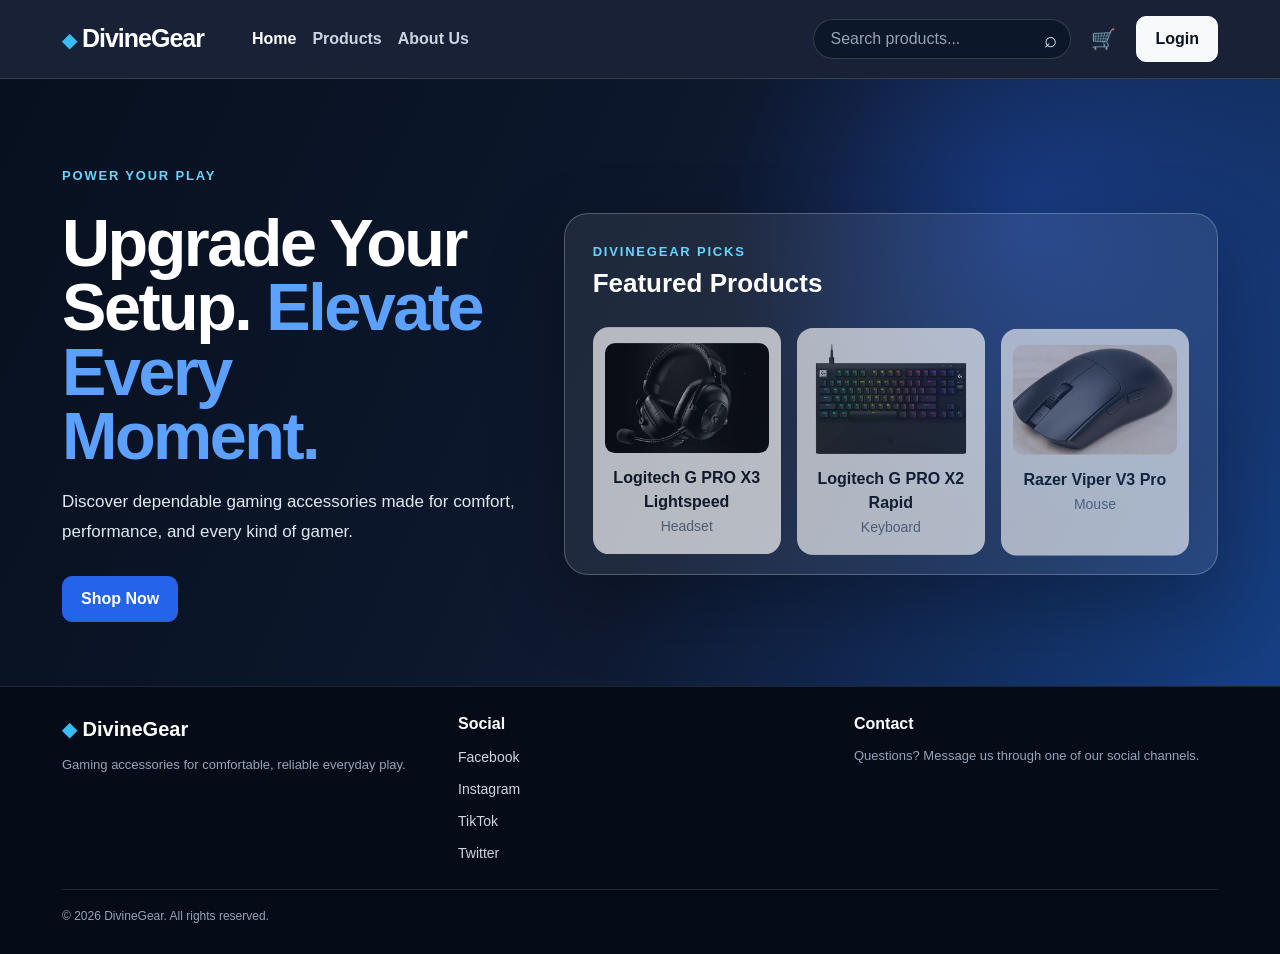
<file: DivineGear/index.html>
<!doctype html>
<html lang="en">
	<head>
		<meta charset="UTF-8" />
		<meta name="viewport" content="width=device-width, initial-scale=1.0" />
		<title>DivineGear | Home</title>
		<link
			href="https://cdn.jsdelivr.net/npm/bootstrap@5.0.2/dist/css/bootstrap.min.css"
			rel="stylesheet"
			integrity="sha384-EVSTQN3/azprG1Anm3QDgpJLIm9Nao0Yz1ztcQTwFspd3yD65VohhpuuCOmLASjC"
			crossorigin="anonymous"
		/>
		<link rel="stylesheet" href="assets/css/style.css" />
	</head>
	<body class="d-flex flex-column min-vh-100">
		<!-- Main navigation -->
		<header>
			<nav class="navbar navbar-expand-lg navbar-dark">
				<div class="container">
					<a class="navbar-brand" href="index.html"><span class="brand-mark">◆</span> DivineGear</a>
					<button class="navbar-toggler" type="button" data-bs-toggle="collapse" data-bs-target="#navMenu" aria-label="Open navigation"><span class="navbar-toggler-icon"></span></button>
					<div class="collapse navbar-collapse" id="navMenu">
						<ul class="navbar-nav me-auto ps-lg-4">
							<li class="nav-item"><a class="nav-link active" href="index.html">Home</a></li>
							<li class="nav-item"><a class="nav-link" href="products.html">Products</a></li>
							<li class="nav-item"><a class="nav-link" href="index.html#featured">About Us</a></li>
						</ul>
						<div class="d-flex flex-wrap align-items-center gap-2 py-2">
							<form class="search-box flex-grow-1" id="searchForm" role="search">
								<input class="form-control" type="search" id="searchInput" placeholder="Search products..." aria-label="Search products" />
								<button type="submit" aria-label="Search">⌕</button>
							</form>
							<button class="cart-btn" type="button" id="cartBtn" aria-label="Shopping cart">🛒<span class="cart-count d-none" id="cartCount">0</span></button>
							<div class="d-flex align-items-center gap-2" id="userArea"></div>
						</div>
					</div>
				</div>
			</nav>
		</header>

		<!-- Main page content -->
		<main class="hero flex-grow-1">
			<div class="container">
				<div class="row align-items-center g-5">
					<div class="col-lg-5">
						<p class="eyebrow">POWER YOUR PLAY</p>
						<h1>
							Upgrade Your Setup. <span>Elevate<br />Every<br />Moment.</span>
						</h1>
						<p class="hero-copy">
							Discover dependable gaming accessories made for comfort, performance,
							and every kind of gamer.
						</p>
						<a class="btn btn-primary" href="products.html">Shop Now</a>
					</div>
					<div class="col-lg-7">
						<div class="featured-panel" id="featured">
							<p class="panel-kicker">DIVINEGEAR PICKS</p>
							<h2>Featured Products</h2>
							<div class="row g-3" id="featuredGrid"></div>
						</div>
					</div>
				</div>
			</div>
		</main>

		<!-- Page footer -->
		<footer class="footer" id="contact">
			<div class="container">
				<div class="footer-content">
					<section class="footer-section" id="about-us">
						<a class="brand footer-brand" href="index.html"><span class="brand-mark">◆</span> DivineGear</a>
						<p>Gaming accessories for comfortable, reliable everyday play.</p>
					</section>
					<section class="footer-section">
						<h2>Social</h2>
						<ul class="footer-links">
							<li><a href="https://www.facebook.com/" target="_blank" rel="noopener noreferrer">Facebook</a></li>
							<li><a href="https://www.instagram.com/" target="_blank" rel="noopener noreferrer">Instagram</a></li>
							<li><a href="https://www.tiktok.com/" target="_blank" rel="noopener noreferrer">TikTok</a></li>
							<li><a href="https://twitter.com/" target="_blank" rel="noopener noreferrer">Twitter</a></li>
						</ul>
					</section>
					<section class="footer-section">
						<h2>Contact</h2>
						<p>Questions? Message us through one of our social channels.</p>
					</section>
				</div>
				<p class="footer-bottom">© 2026 DivineGear. All rights reserved.</p>
			</div>
		</footer>
		<!-- Login form modal -->
		<div class="modal fade" id="loginModal" tabindex="-1" aria-hidden="true">
			<div class="modal-dialog modal-dialog-centered"><div class="modal-content text-dark">
				<div class="modal-header"><h2 class="modal-title fs-4">Login</h2><button type="button" class="btn-close" data-bs-dismiss="modal" aria-label="Close"></button></div>
				<form id="loginForm" novalidate>
					<div class="modal-body">
						<div class="mb-3"><label class="form-label fw-bold" for="loginUsername">Username</label>
							<input type="text" class="form-control" id="loginUsername" name="username" placeholder="Enter your username" />
							<div class="invalid-feedback"></div></div>
						<div class="mb-3"><label class="form-label fw-bold" for="loginPassword">Password</label>
							<input type="password" class="form-control" id="loginPassword" name="password" placeholder="Enter your password" />
							<div class="invalid-feedback"></div></div>
						<button class="btn btn-primary w-100" type="submit">Login</button>
						<p class="mt-3 mb-0">Don't have an account? <button class="btn btn-primary btn-sm" type="button" id="goRegister">Register</button></p>
					</div>
				</form>
			</div></div>
		</div>

		<!-- Registration form modal -->
		<div class="modal fade" id="registerModal" tabindex="-1" aria-hidden="true">
			<div class="modal-dialog modal-dialog-centered"><div class="modal-content text-dark">
				<div class="modal-header"><h2 class="modal-title fs-4">Create Account</h2><button type="button" class="btn-close" data-bs-dismiss="modal" aria-label="Close"></button></div>
				<form id="registerForm" novalidate>
					<div class="modal-body">
						<div class="mb-3"><label class="form-label fw-bold" for="regUsername">Username</label>
							<input type="text" class="form-control" id="regUsername" name="username" placeholder="6-20 letters, numbers, underscores" />
							<div class="invalid-feedback"></div></div>
						<div class="mb-3"><label class="form-label fw-bold" for="regEmail">Email</label>
							<input type="text" class="form-control" id="regEmail" name="email" placeholder="Enter your email" />
							<div class="invalid-feedback"></div></div>
						<div class="mb-3"><label class="form-label fw-bold" for="regPassword">Password</label>
							<input type="password" class="form-control" id="regPassword" name="password" placeholder="Create a password" />
							<div class="invalid-feedback"></div></div>
						<div class="mb-3"><label class="form-label fw-bold" for="regConfirm">Confirm Password</label>
							<input type="password" class="form-control" id="regConfirm" name="confirm" placeholder="Confirm your password" />
							<div class="invalid-feedback"></div></div>
						<button class="btn btn-primary w-100" type="submit">Register</button>
					</div>
				</form>
			</div></div>
		</div>

		<!-- Shopping cart modal -->
		<div class="modal fade" id="cartModal" tabindex="-1" aria-hidden="true">
			<div class="modal-dialog modal-dialog-centered"><div class="modal-content text-dark">
				<div class="modal-header"><h2 class="modal-title fs-4">Your Shopping Cart</h2><button type="button" class="btn-close" data-bs-dismiss="modal" aria-label="Close"></button></div>
				<div class="modal-body">
					<div id="cartItems"></div>
					<div class="d-flex justify-content-between fw-bold border-top pt-3"><span>Total</span><strong id="cartTotal">₱0</strong></div>
				</div>
				<div class="modal-footer">
					<button class="btn btn-light border" type="button" id="clearCartBtn">Clear Cart</button>
					<a class="btn btn-primary" href="products.html">Continue Shopping</a>
				</div>
			</div></div>
		</div>
		<div class="toast-message" id="toast" role="status"></div>
		<!-- JavaScript files -->
		<script
			src="https://cdn.jsdelivr.net/npm/bootstrap@5.0.2/dist/js/bootstrap.bundle.min.js"
			integrity="sha384-MrcW6ZMFYlzcLA8Nl+NtUVF0sA7MsXsP1UyJoMp4YLEuNSfAP+JcXn/tWtIaxVXM"
			crossorigin="anonymous"
		></script>
		<script src="https://cdn.jsdelivr.net/npm/gsap@3.15/dist/gsap.min.js"></script>
		<script src="assets/js/data/products.js"></script>
		<script src="assets/js/utils.js"></script>
		<script src="assets/js/validation.js"></script>
		<script src="assets/js/auth.js"></script>
		<script src="assets/js/animations.js"></script>
		<script src="assets/js/products.js"></script>
	</body>
</html>
</file>
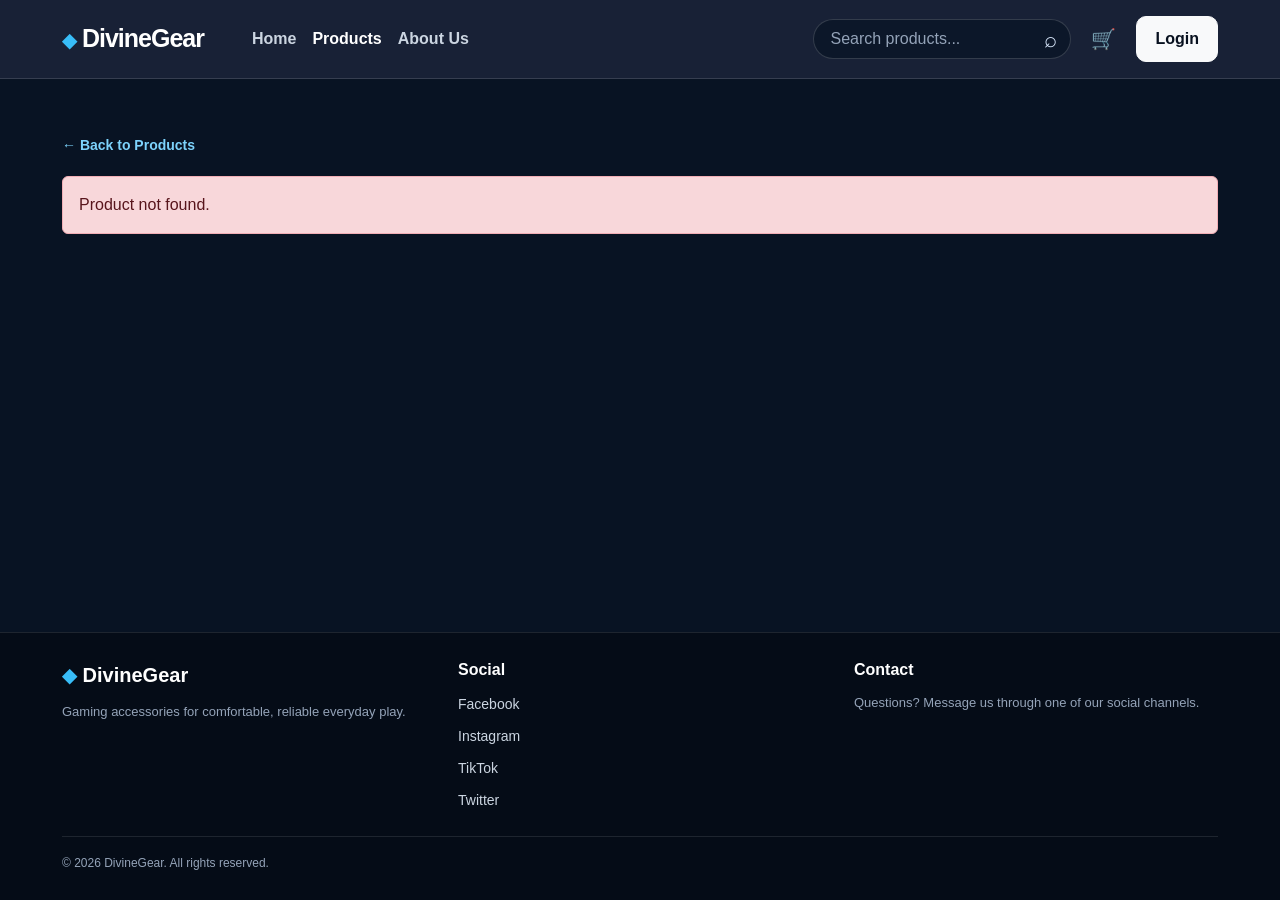
<file: DivineGear/product.html>
<!doctype html>
<html lang="en">
	<head>
		<meta charset="UTF-8" />
		<meta name="viewport" content="width=device-width, initial-scale=1.0" />
		<title>DivineGear | Product Details</title>
		<link href="https://cdn.jsdelivr.net/npm/bootstrap@5.0.2/dist/css/bootstrap.min.css" rel="stylesheet" integrity="sha384-EVSTQN3/azprG1Anm3QDgpJLIm9Nao0Yz1ztcQTwFspd3yD65VohhpuuCOmLASjC" crossorigin="anonymous" />
		<link rel="stylesheet" href="assets/css/style.css" />
	</head>
	<body class="d-flex flex-column min-vh-100">
		<!-- Main navigation -->
		<header>
			<nav class="navbar navbar-expand-lg navbar-dark">
				<div class="container">
					<a class="navbar-brand" href="index.html"><span class="brand-mark">◆</span> DivineGear</a>
					<button class="navbar-toggler" type="button" data-bs-toggle="collapse" data-bs-target="#navMenu" aria-label="Open navigation"><span class="navbar-toggler-icon"></span></button>
					<div class="collapse navbar-collapse" id="navMenu">
						<ul class="navbar-nav me-auto ps-lg-4">
							<li class="nav-item"><a class="nav-link" href="index.html">Home</a></li>
							<li class="nav-item"><a class="nav-link active" href="products.html">Products</a></li>
							<li class="nav-item"><a class="nav-link" href="index.html#featured">About Us</a></li>
						</ul>
						<div class="d-flex flex-wrap align-items-center gap-2 py-2">
							<form class="search-box flex-grow-1" id="searchForm" role="search">
								<input class="form-control" type="search" id="searchInput" placeholder="Search products..." aria-label="Search products" />
								<button type="submit" aria-label="Search">⌕</button>
							</form>
							<button class="cart-btn" type="button" id="cartBtn" aria-label="Shopping cart">🛒<span class="cart-count d-none" id="cartCount">0</span></button>
							<div class="d-flex align-items-center gap-2" id="userArea"></div>
						</div>
					</div>
				</div>
			</nav>
		</header>

		<!-- Main page content -->
		<main class="products-section flex-grow-1">
			<div class="container">
				<a class="back-link" href="products.html">← Back to Products</a>
				<div id="productDetail"></div>
			</div>
		</main>

		<!-- Page footer -->
		<footer class="footer" id="contact">
			<div class="container">
				<div class="footer-content">
					<section class="footer-section" id="about-us">
						<a class="brand footer-brand" href="index.html"><span class="brand-mark">◆</span> DivineGear</a>
						<p>Gaming accessories for comfortable, reliable everyday play.</p>
					</section>
					<section class="footer-section">
						<h2>Social</h2>
						<ul class="footer-links">
							<li><a href="https://www.facebook.com/" target="_blank" rel="noopener noreferrer">Facebook</a></li>
							<li><a href="https://www.instagram.com/" target="_blank" rel="noopener noreferrer">Instagram</a></li>
							<li><a href="https://www.tiktok.com/" target="_blank" rel="noopener noreferrer">TikTok</a></li>
							<li><a href="https://twitter.com/" target="_blank" rel="noopener noreferrer">Twitter</a></li>
						</ul>
					</section>
					<section class="footer-section">
						<h2>Contact</h2>
						<p>Questions? Message us through one of our social channels.</p>
					</section>
				</div>
				<p class="footer-bottom">© 2026 DivineGear. All rights reserved.</p>
			</div>
		</footer>
		<!-- Login form modal -->
		<div class="modal fade" id="loginModal" tabindex="-1" aria-hidden="true">
			<div class="modal-dialog modal-dialog-centered"><div class="modal-content text-dark">
				<div class="modal-header"><h2 class="modal-title fs-4">Login</h2><button type="button" class="btn-close" data-bs-dismiss="modal" aria-label="Close"></button></div>
				<form id="loginForm" novalidate>
					<div class="modal-body">
						<div class="mb-3"><label class="form-label fw-bold" for="loginUsername">Username</label>
							<input type="text" class="form-control" id="loginUsername" name="username" placeholder="Enter your username" />
							<div class="invalid-feedback"></div></div>
						<div class="mb-3"><label class="form-label fw-bold" for="loginPassword">Password</label>
							<input type="password" class="form-control" id="loginPassword" name="password" placeholder="Enter your password" />
							<div class="invalid-feedback"></div></div>
						<button class="btn btn-primary w-100" type="submit">Login</button>
						<p class="mt-3 mb-0">Don't have an account? <button class="btn btn-primary btn-sm" type="button" id="goRegister">Register</button></p>
					</div>
				</form>
			</div></div>
		</div>

		<!-- Registration form modal -->
		<div class="modal fade" id="registerModal" tabindex="-1" aria-hidden="true">
			<div class="modal-dialog modal-dialog-centered"><div class="modal-content text-dark">
				<div class="modal-header"><h2 class="modal-title fs-4">Create Account</h2><button type="button" class="btn-close" data-bs-dismiss="modal" aria-label="Close"></button></div>
				<form id="registerForm" novalidate>
					<div class="modal-body">
						<div class="mb-3"><label class="form-label fw-bold" for="regUsername">Username</label>
							<input type="text" class="form-control" id="regUsername" name="username" placeholder="6-20 letters, numbers, underscores" />
							<div class="invalid-feedback"></div></div>
						<div class="mb-3"><label class="form-label fw-bold" for="regEmail">Email</label>
							<input type="text" class="form-control" id="regEmail" name="email" placeholder="Enter your email" />
							<div class="invalid-feedback"></div></div>
						<div class="mb-3"><label class="form-label fw-bold" for="regPassword">Password</label>
							<input type="password" class="form-control" id="regPassword" name="password" placeholder="Create a password" />
							<div class="invalid-feedback"></div></div>
						<div class="mb-3"><label class="form-label fw-bold" for="regConfirm">Confirm Password</label>
							<input type="password" class="form-control" id="regConfirm" name="confirm" placeholder="Confirm your password" />
							<div class="invalid-feedback"></div></div>
						<button class="btn btn-primary w-100" type="submit">Register</button>
					</div>
				</form>
			</div></div>
		</div>

		<!-- Shopping cart modal -->
		<div class="modal fade" id="cartModal" tabindex="-1" aria-hidden="true">
			<div class="modal-dialog modal-dialog-centered"><div class="modal-content text-dark">
				<div class="modal-header"><h2 class="modal-title fs-4">Your Shopping Cart</h2><button type="button" class="btn-close" data-bs-dismiss="modal" aria-label="Close"></button></div>
				<div class="modal-body">
					<div id="cartItems"></div>
					<div class="d-flex justify-content-between fw-bold border-top pt-3"><span>Total</span><strong id="cartTotal">₱0</strong></div>
				</div>
				<div class="modal-footer">
					<button class="btn btn-light border" type="button" id="clearCartBtn">Clear Cart</button>
					<a class="btn btn-primary" href="products.html">Continue Shopping</a>
				</div>
			</div></div>
		</div>
		<div class="toast-message" id="toast" role="status"></div>
		<!-- JavaScript files -->
		<script src="https://cdn.jsdelivr.net/npm/bootstrap@5.0.2/dist/js/bootstrap.bundle.min.js" integrity="sha384-MrcW6ZMFYlzcLA8Nl+NtUVF0sA7MsXsP1UyJoMp4YLEuNSfAP+JcXn/tWtIaxVXM" crossorigin="anonymous"></script>
		<script src="assets/js/data/products.js"></script>
		<script src="assets/js/utils.js"></script>
		<script src="assets/js/validation.js"></script>
		<script src="assets/js/auth.js"></script>
		<script src="assets/js/product-details.js"></script>
	</body>
</html>
</file>
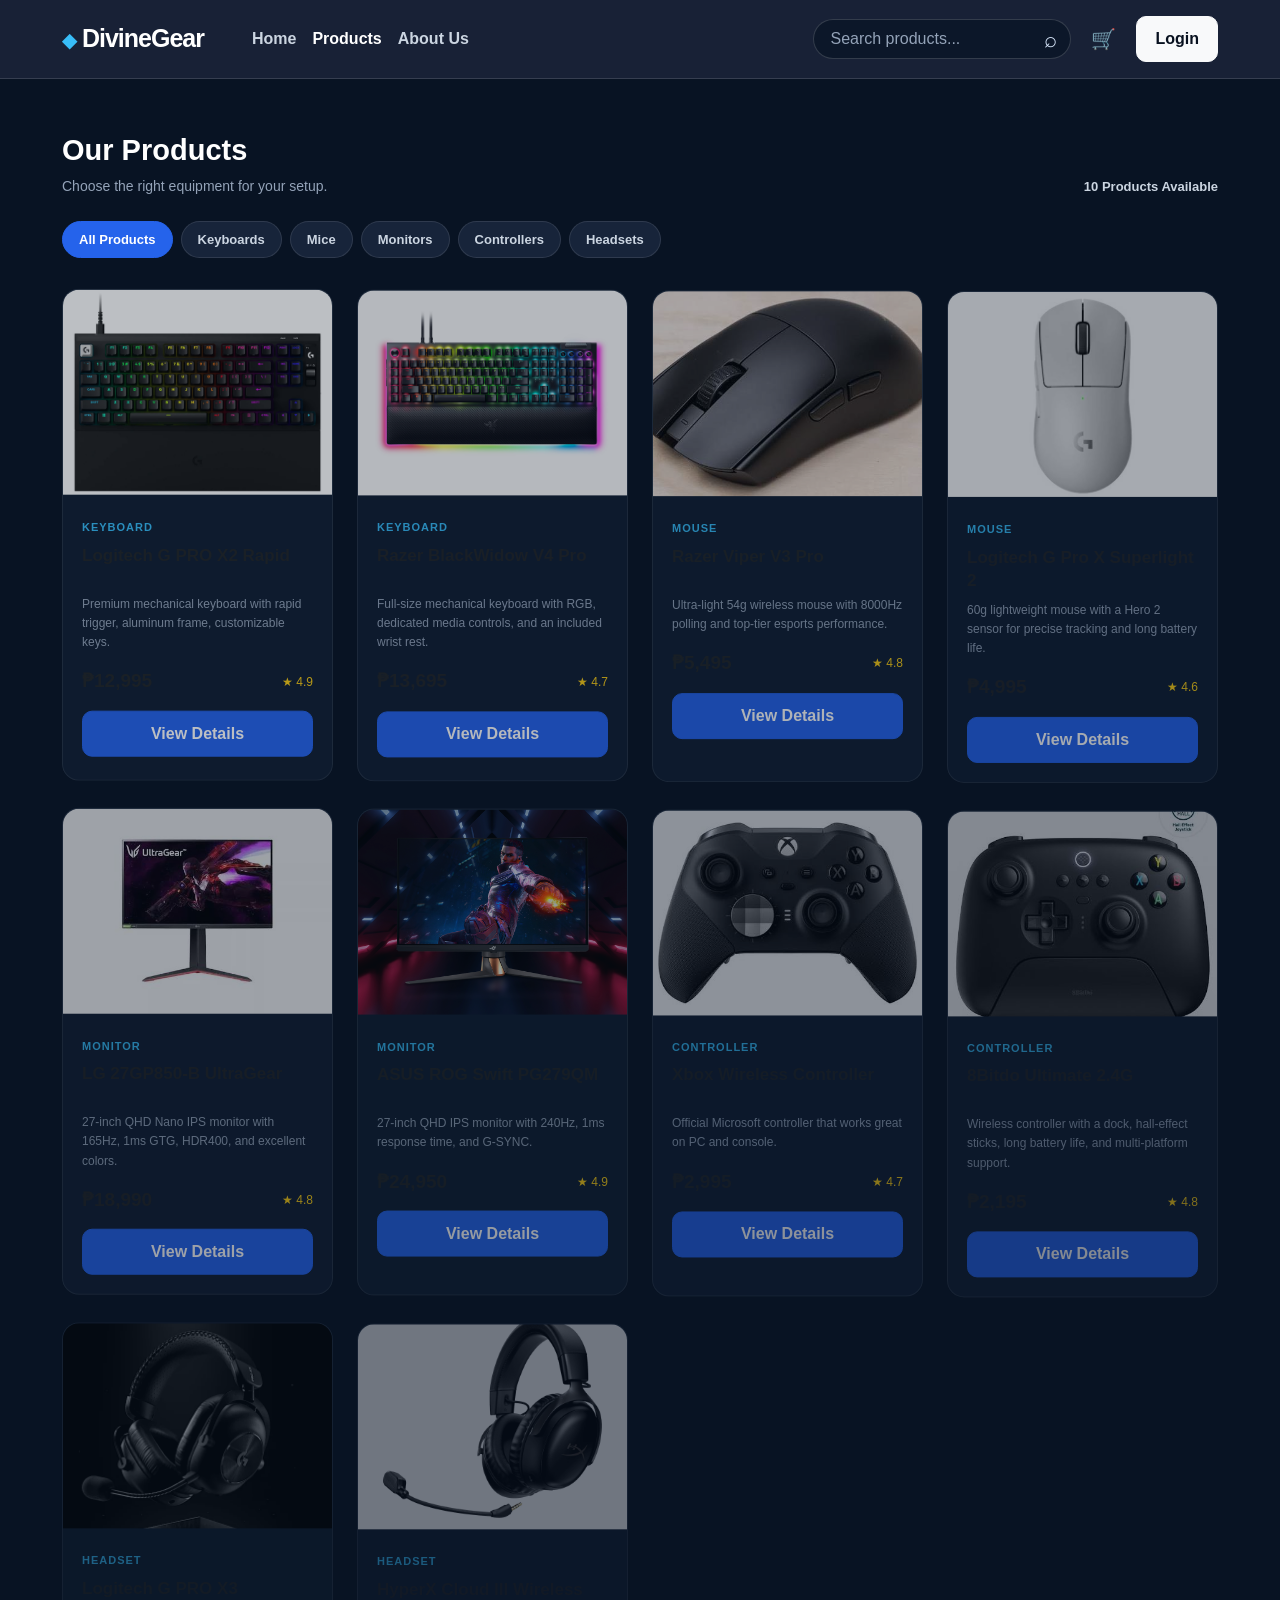
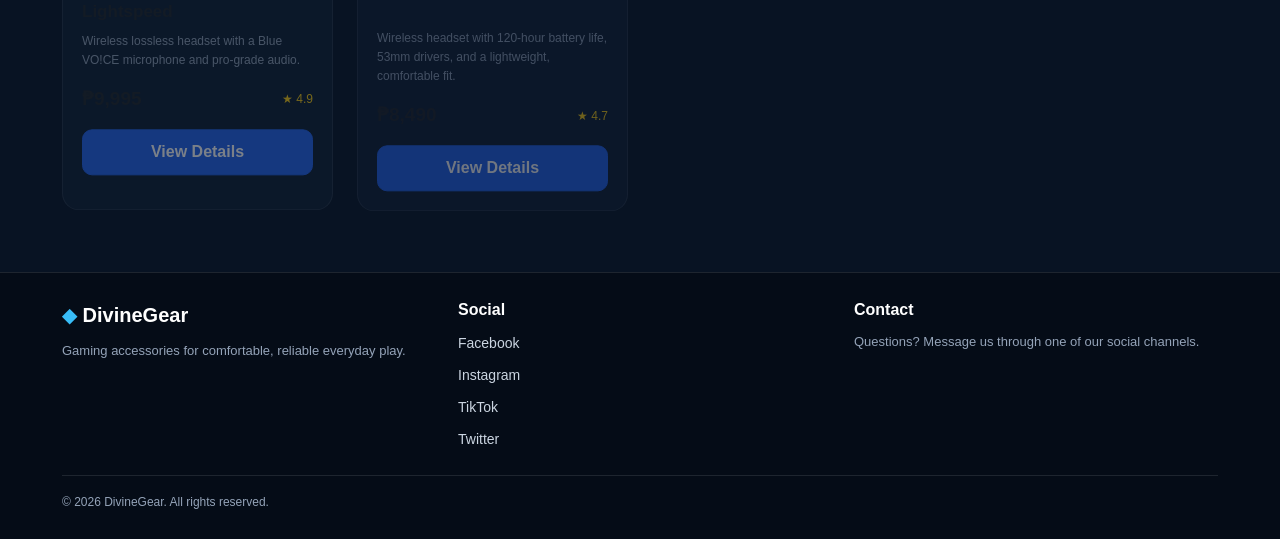
<file: DivineGear/products.html>
<!doctype html>
<html lang="en">
	<head>
		<meta charset="UTF-8" />
		<meta name="viewport" content="width=device-width, initial-scale=1.0" />
		<title>DivineGear | Products</title>
		<link href="https://cdn.jsdelivr.net/npm/bootstrap@5.0.2/dist/css/bootstrap.min.css" rel="stylesheet" integrity="sha384-EVSTQN3/azprG1Anm3QDgpJLIm9Nao0Yz1ztcQTwFspd3yD65VohhpuuCOmLASjC" crossorigin="anonymous" />
		<link rel="stylesheet" href="assets/css/style.css" />
	</head>
	<body class="d-flex flex-column min-vh-100">
		<!-- Main navigation -->
		<header>
			<nav class="navbar navbar-expand-lg navbar-dark">
				<div class="container">
					<a class="navbar-brand" href="index.html"><span class="brand-mark">◆</span> DivineGear</a>
					<button class="navbar-toggler" type="button" data-bs-toggle="collapse" data-bs-target="#navMenu" aria-label="Open navigation"><span class="navbar-toggler-icon"></span></button>
					<div class="collapse navbar-collapse" id="navMenu">
						<ul class="navbar-nav me-auto ps-lg-4">
							<li class="nav-item"><a class="nav-link" href="index.html">Home</a></li>
							<li class="nav-item"><a class="nav-link active" href="products.html">Products</a></li>
							<li class="nav-item"><a class="nav-link" href="index.html#featured">About Us</a></li>
						</ul>
						<div class="d-flex flex-wrap align-items-center gap-2 py-2">
							<form class="search-box flex-grow-1" id="searchForm" role="search">
								<input class="form-control" type="search" id="searchInput" placeholder="Search products..." aria-label="Search products" />
								<button type="submit" aria-label="Search">⌕</button>
							</form>
							<button class="cart-btn" type="button" id="cartBtn" aria-label="Shopping cart">🛒<span class="cart-count d-none" id="cartCount">0</span></button>
							<div class="d-flex align-items-center gap-2" id="userArea"></div>
						</div>
					</div>
				</div>
			</nav>
		</header>

		<!-- Main page content -->
		<main class="products-section flex-grow-1">
			<div class="container">
				<div class="section-top d-flex flex-wrap justify-content-between align-items-end gap-2 mb-4">
					<div><h2>Our Products</h2><p>Choose the right equipment for your setup.</p></div>
					<span class="product-total" id="productTotal"></span>
				</div>
				<div class="d-flex flex-wrap gap-2 mb-4" id="categoryList"></div>
				<div class="row row-cols-1 row-cols-sm-2 row-cols-lg-4 g-4" id="productGrid"></div>
				<p class="text-center mt-4 d-none" id="noResults">No products found. Try another search.</p>
			</div>
		</main>

		<!-- Page footer -->
		<footer class="footer" id="contact">
			<div class="container">
				<div class="footer-content">
					<section class="footer-section" id="about-us">
						<a class="brand footer-brand" href="index.html"><span class="brand-mark">◆</span> DivineGear</a>
						<p>Gaming accessories for comfortable, reliable everyday play.</p>
					</section>
					<section class="footer-section">
						<h2>Social</h2>
						<ul class="footer-links">
							<li><a href="https://www.facebook.com/" target="_blank" rel="noopener noreferrer">Facebook</a></li>
							<li><a href="https://www.instagram.com/" target="_blank" rel="noopener noreferrer">Instagram</a></li>
							<li><a href="https://www.tiktok.com/" target="_blank" rel="noopener noreferrer">TikTok</a></li>
							<li><a href="https://twitter.com/" target="_blank" rel="noopener noreferrer">Twitter</a></li>
						</ul>
					</section>
					<section class="footer-section">
						<h2>Contact</h2>
						<p>Questions? Message us through one of our social channels.</p>
					</section>
				</div>
				<p class="footer-bottom">© 2026 DivineGear. All rights reserved.</p>
			</div>
		</footer>
		<!-- Login form modal -->
		<div class="modal fade" id="loginModal" tabindex="-1" aria-hidden="true">
			<div class="modal-dialog modal-dialog-centered"><div class="modal-content text-dark">
				<div class="modal-header"><h2 class="modal-title fs-4">Login</h2><button type="button" class="btn-close" data-bs-dismiss="modal" aria-label="Close"></button></div>
				<form id="loginForm" novalidate>
					<div class="modal-body">
						<div class="mb-3"><label class="form-label fw-bold" for="loginUsername">Username</label>
							<input type="text" class="form-control" id="loginUsername" name="username" placeholder="Enter your username" />
							<div class="invalid-feedback"></div></div>
						<div class="mb-3"><label class="form-label fw-bold" for="loginPassword">Password</label>
							<input type="password" class="form-control" id="loginPassword" name="password" placeholder="Enter your password" />
							<div class="invalid-feedback"></div></div>
						<button class="btn btn-primary w-100" type="submit">Login</button>
						<p class="mt-3 mb-0">Don't have an account? <button class="btn btn-primary btn-sm" type="button" id="goRegister">Register</button></p>
					</div>
				</form>
			</div></div>
		</div>

		<!-- Registration form modal -->
		<div class="modal fade" id="registerModal" tabindex="-1" aria-hidden="true">
			<div class="modal-dialog modal-dialog-centered"><div class="modal-content text-dark">
				<div class="modal-header"><h2 class="modal-title fs-4">Create Account</h2><button type="button" class="btn-close" data-bs-dismiss="modal" aria-label="Close"></button></div>
				<form id="registerForm" novalidate>
					<div class="modal-body">
						<div class="mb-3"><label class="form-label fw-bold" for="regUsername">Username</label>
							<input type="text" class="form-control" id="regUsername" name="username" placeholder="6-20 letters, numbers, underscores" />
							<div class="invalid-feedback"></div></div>
						<div class="mb-3"><label class="form-label fw-bold" for="regEmail">Email</label>
							<input type="text" class="form-control" id="regEmail" name="email" placeholder="Enter your email" />
							<div class="invalid-feedback"></div></div>
						<div class="mb-3"><label class="form-label fw-bold" for="regPassword">Password</label>
							<input type="password" class="form-control" id="regPassword" name="password" placeholder="Create a password" />
							<div class="invalid-feedback"></div></div>
						<div class="mb-3"><label class="form-label fw-bold" for="regConfirm">Confirm Password</label>
							<input type="password" class="form-control" id="regConfirm" name="confirm" placeholder="Confirm your password" />
							<div class="invalid-feedback"></div></div>
						<button class="btn btn-primary w-100" type="submit">Register</button>
					</div>
				</form>
			</div></div>
		</div>

		<!-- Shopping cart modal -->
		<div class="modal fade" id="cartModal" tabindex="-1" aria-hidden="true">
			<div class="modal-dialog modal-dialog-centered"><div class="modal-content text-dark">
				<div class="modal-header"><h2 class="modal-title fs-4">Your Shopping Cart</h2><button type="button" class="btn-close" data-bs-dismiss="modal" aria-label="Close"></button></div>
				<div class="modal-body">
					<div id="cartItems"></div>
					<div class="d-flex justify-content-between fw-bold border-top pt-3"><span>Total</span><strong id="cartTotal">₱0</strong></div>
				</div>
				<div class="modal-footer">
					<button class="btn btn-light border" type="button" id="clearCartBtn">Clear Cart</button>
					<a class="btn btn-primary" href="products.html">Continue Shopping</a>
				</div>
			</div></div>
		</div>
		<div class="toast-message" id="toast" role="status"></div>
		<!-- JavaScript files -->
		<script src="https://cdn.jsdelivr.net/npm/bootstrap@5.0.2/dist/js/bootstrap.bundle.min.js" integrity="sha384-MrcW6ZMFYlzcLA8Nl+NtUVF0sA7MsXsP1UyJoMp4YLEuNSfAP+JcXn/tWtIaxVXM" crossorigin="anonymous"></script>
		<script src="https://cdn.jsdelivr.net/npm/gsap@3.15/dist/gsap.min.js"></script>
		<script src="assets/js/data/products.js"></script>
		<script src="assets/js/utils.js"></script>
		<script src="assets/js/validation.js"></script>
		<script src="assets/js/auth.js"></script>
		<script src="assets/js/animations.js"></script>
		<script src="assets/js/products.js"></script>

	</body>
</html>
</file>
<file: DivineGear/assets/css/style.css>
/* Main colors used across the website. */
:root {
	--blue: #2563eb;
	--cyan: #38bdf8;
	--gray: #94a3b8;
	--light: #cbd5e1;
	--card: #111f33;
}

body {
	background: #081323;
	color: #fff;
	font-family: Arial, Helvetica, sans-serif;
}

a {
	text-decoration: none;
}

.container {
	max-width: 1180px;
}

/* Buttons */
.btn {
	padding: 10px 18px;
	border-radius: 10px;
	font-weight: 900;
}

.btn-primary {
	background: var(--blue);
	border-color: var(--blue);
}

.btn-primary:hover {
	background: #1d4ed8;
	border-color: #1d4ed8;
}

.btn-light {
	color: #08111f;
}

/* Fixed navbar stays visible while scrolling. The header reserves its space. */
header {
	height: 78px;
	flex: 0 0 78px;
}

.navbar {
	position: fixed;
	top: 0;
	left: 0;
	right: 0;
	z-index: 1030;
	width: 100%;
	background: #182136;
	border-bottom: 1px solid rgba(255, 255, 255, 0.13);
}

/* Use a shorter header on smaller screens. */
@media (max-width: 991.98px) {
	header {
		height: 56px;
		flex-basis: 56px;
	}
}

.navbar-brand {
	font-size: 25px;
	font-weight: 900;
	letter-spacing: -1px;
}

.brand-mark {
	color: var(--cyan);
	font-size: 19px;
}

.navbar .nav-link {
	color: var(--light);
	font-weight: 700;
}

.navbar .nav-link:hover,
.navbar .nav-link.active {
	color: #fff;
}

.search-box {
	position: relative;
	min-width: 200px;
}

.search-box input {
	height: 40px;
	padding: 0 40px 0 16px;
	border-radius: 30px;
	background: #0c1729;
	border-color: rgba(255, 255, 255, 0.16);
	color: #e2e8f0;
}

.search-box input::placeholder {
	color: var(--gray);
}

.search-box button {
	position: absolute;
	top: 50%;
	right: 8px;
	transform: translateY(-50%);
	border: 0;
	background: none;
	color: #dbeafe;
	font-size: 22px;
}

.cart-btn {
	position: relative;
	padding: 8px 12px;
	border: 0;
	background: none;
	color: #dbeafe;
	font-size: 20px;
}

.cart-count {
	position: absolute;
	top: -4px;
	right: -3px;
	min-width: 20px;
	padding: 3px 5px;
	border-radius: 999px;
	background: #22c55e;
	color: #052e16;
	font-size: 11px;
	font-weight: 900;
}

/* Home page layout */
.hero {
	padding: 88px 0 64px;
	background: radial-gradient(circle at 80% 24%, rgba(37, 99, 235, 0.35), transparent 27%), linear-gradient(115deg, #06101e 0%, #0f1930 55%, #163f83 100%);
}

.eyebrow,
.panel-kicker {
	margin: 0;
	color: #67d3ff;
	font-size: 13px;
	font-weight: 900;
	letter-spacing: 1.8px;
}

.hero h1 {
	margin: 25px 0 18px;
	font-size: clamp(48px, 5.2vw, 76px);
	font-weight: bold;
	line-height: 0.97;
	letter-spacing: -2.5px;
}

.hero h1 span {
	color: #5ca1ff;
}

.hero-copy {
	max-width: 540px;
	margin-bottom: 28px;
	color: #e2e8f0;
	font-size: 17px;
	line-height: 1.8;
}

.featured-panel {
	padding: 28px;
	background: rgba(255, 255, 255, 0.08);
	border: 1px solid rgba(255, 255, 255, 0.23);
	border-radius: 24px;
	box-shadow: 0 28px 75px rgba(0, 0, 0, 0.25);
}

.featured-panel h2 {
	margin: 6px 0 20px;
	font-size: 26px;
	font-weight: bold;
}

.featured-item {
	display: block;
	height: 100%;
	padding: 16px 12px;
	background: #fff;
	color: #07111f;
	text-align: center;
	border-radius: 16px;
}

.featured-item img {
	width: 100%;
	height: 110px;
	object-fit: cover;
	border-radius: 10px;
}

.featured-item strong {
	display: block;
	margin-top: 13px;
}

.featured-item small {
	color: #64748b;
}

/* Product listing and category filters */
.products-section {
	padding: 55px 0 75px;
}

.section-top h2 {
	margin: 0;
	font-size: 29px;
	font-weight: bold;
}

.section-top p {
	margin: 8px 0 0;
	color: var(--gray);
	font-size: 14px;
}

.product-total {
	color: var(--light);
	font-size: 13px;
	font-weight: 700;
}

.category-link {
	padding: 8px 16px;
	background: #17243a;
	color: var(--light);
	border: 1px solid rgba(255, 255, 255, 0.1);
	border-radius: 30px;
	font-size: 13px;
	font-weight: 700;
}

.category-link.active {
	background: var(--blue);
	color: #fff;
	border-color: var(--blue);
}

.product-card {
	height: 100%;
	overflow: hidden;
	background: var(--card);
	border: 1px solid rgba(255, 255, 255, 0.09);
	border-radius: 17px;
}

.product-card img {
	width: 100%;
	height: 205px;
	object-fit: cover;
}

.product-info {
	padding: 19px;
}

.product-category {
	display: inline-block;
	margin-bottom: 9px;
	color: var(--cyan);
	font-size: 11px;
	font-weight: 900;
	letter-spacing: 1px;
	text-transform: uppercase;
}

.product-name {
	min-height: 42px;
	font-size: 17px;
	font-weight: bold;
	line-height: 1.35;
}

.product-desc {
	min-height: 38px;
	margin: 8px 0 15px;
	color: var(--gray);
	font-size: 12px;
	line-height: 1.6;
}

.product-bottom {
	display: flex;
	justify-content: space-between;
	align-items: center;
	margin-bottom: 15px;
}

.product-price {
	font-size: 19px;
	font-weight: 900;
}

.product-rating {
	color: #facc15;
	font-size: 12px;
}

/* Single product details page */
.back-link {
	display: inline-block;
	margin-bottom: 20px;
	color: #7dd3fc;
	font-size: 14px;
	font-weight: 800;
}

.detail-card {
	overflow: hidden;
	background: #0d1b2e;
	border: 1px solid rgba(255, 255, 255, 0.09);
	border-radius: 20px;
}

.detail-card img {
	width: 100%;
	height: 100%;
	min-height: 280px;
	max-height: 560px;
	object-fit: cover;
}

.detail-content {
	padding: 42px;
}

.detail-content h1 {
	margin: 8px 0 12px;
	font-size: clamp(27px, 3vw, 38px);
	font-weight: bold;
}

.detail-price {
	margin: 16px 0 10px;
	color: #7dd3fc;
	font-size: 29px;
	font-weight: 900;
}

.detail-description {
	color: var(--light);
	font-size: 14px;
	line-height: 1.75;
}

.detail-stock {
	margin: 15px 0 20px;
	color: #86efac;
	font-size: 13px;
	font-weight: 800;
}

.detail-stock.out {
	color: #fca5a5;
}

.quantity-control {
	display: inline-flex;
	align-items: center;
	height: 40px;
	overflow: hidden;
	border: 1px solid rgba(148, 163, 184, 0.35);
	border-radius: 9px;
}

.quantity-control button {
	width: 42px;
	height: 40px;
	border: 0;
	background: #1b2e49;
	color: #fff;
	font-size: 20px;
}

.quantity-control span {
	min-width: 44px;
	text-align: center;
	font-weight: 800;
}

.detail-subtotal {
	display: flex;
	justify-content: space-between;
	margin: 20px 0;
	padding-top: 15px;
	border-top: 1px solid rgba(148, 163, 184, 0.2);
	color: var(--light);
}

.detail-subtotal strong {
	color: #fff;
	font-size: 20px;
}

.product-extra {
	margin-top: 30px;
	padding: 30px;
	background: #0d1b2e;
	border: 1px solid rgba(255, 255, 255, 0.08);
	border-radius: 18px;
}

.product-extra h2 {
	font-size: 19px;
	font-weight: bold;
}

.product-extra p {
	color: var(--light);
	font-size: 13px;
	line-height: 1.8;
}

.spec-row {
	display: flex;
	justify-content: space-between;
	margin-bottom: 10px;
	padding-bottom: 9px;
	border-bottom: 1px solid rgba(148, 163, 184, 0.15);
	font-size: 12px;
}

.spec-row span {
	color: var(--gray);
}

/* Cart */
.cart-row {
	display: flex;
	align-items: center;
	gap: 12px;
	margin-bottom: 10px;
	padding: 12px;
	background: #f1f5f9;
	border-radius: 12px;
}

.cart-row img {
	width: 46px;
	height: 46px;
	object-fit: cover;
	border-radius: 10px;
}

.cart-row .info {
	flex: 1;
}

/* Footer */
.footer {
	padding: 27px 0;
	background: #050c17;
	border-top: 1px solid rgba(255, 255, 255, 0.1);
}

.footer-content {
	display: flex;
	flex-wrap: wrap;
	justify-content: space-between;
	gap: 32px;
	padding-bottom: 24px;
}

.footer-section {
	flex: 1 1 180px;
}

.footer-section h2 {
	margin: 0 0 12px;
	color: #fff;
	font-size: 16px;
	font-weight: 800;
}

.footer-brand {
	display: inline-block;
	margin-bottom: 10px;
	color: #fff;
	font-size: 20px;
	font-weight: 900;
}

.footer p {
	margin: 0;
	color: var(--gray);
	font-size: 13px;
	line-height: 1.7;
}

.footer-links {
	display: grid;
	gap: 8px;
	margin: 0;
	padding: 0;
	list-style: none;
}

.footer-links a {
	color: var(--light);
	font-size: 14px;
}

.footer-links a:hover {
	color: var(--cyan);
}

.footer .footer-bottom {
	padding-top: 16px;
	border-top: 1px solid rgba(255, 255, 255, 0.1);
	font-size: 12px;
}

/* Message at the bottom corner */
.toast-message {
	position: fixed;
	right: 24px;
	bottom: 24px;
	z-index: 2000;
	padding: 14px 18px;
	background: #0f766e;
	color: #fff;
	border-radius: 10px;
	opacity: 0;
	pointer-events: none;
	transition: opacity 0.2s;
}

.toast-message.show {
	opacity: 1;
}

@media (max-width: 767px) {
	.hero {
		padding: 60px 0 40px;
	}

	.detail-content {
		padding: 27px 22px;
	}
}
</file>
